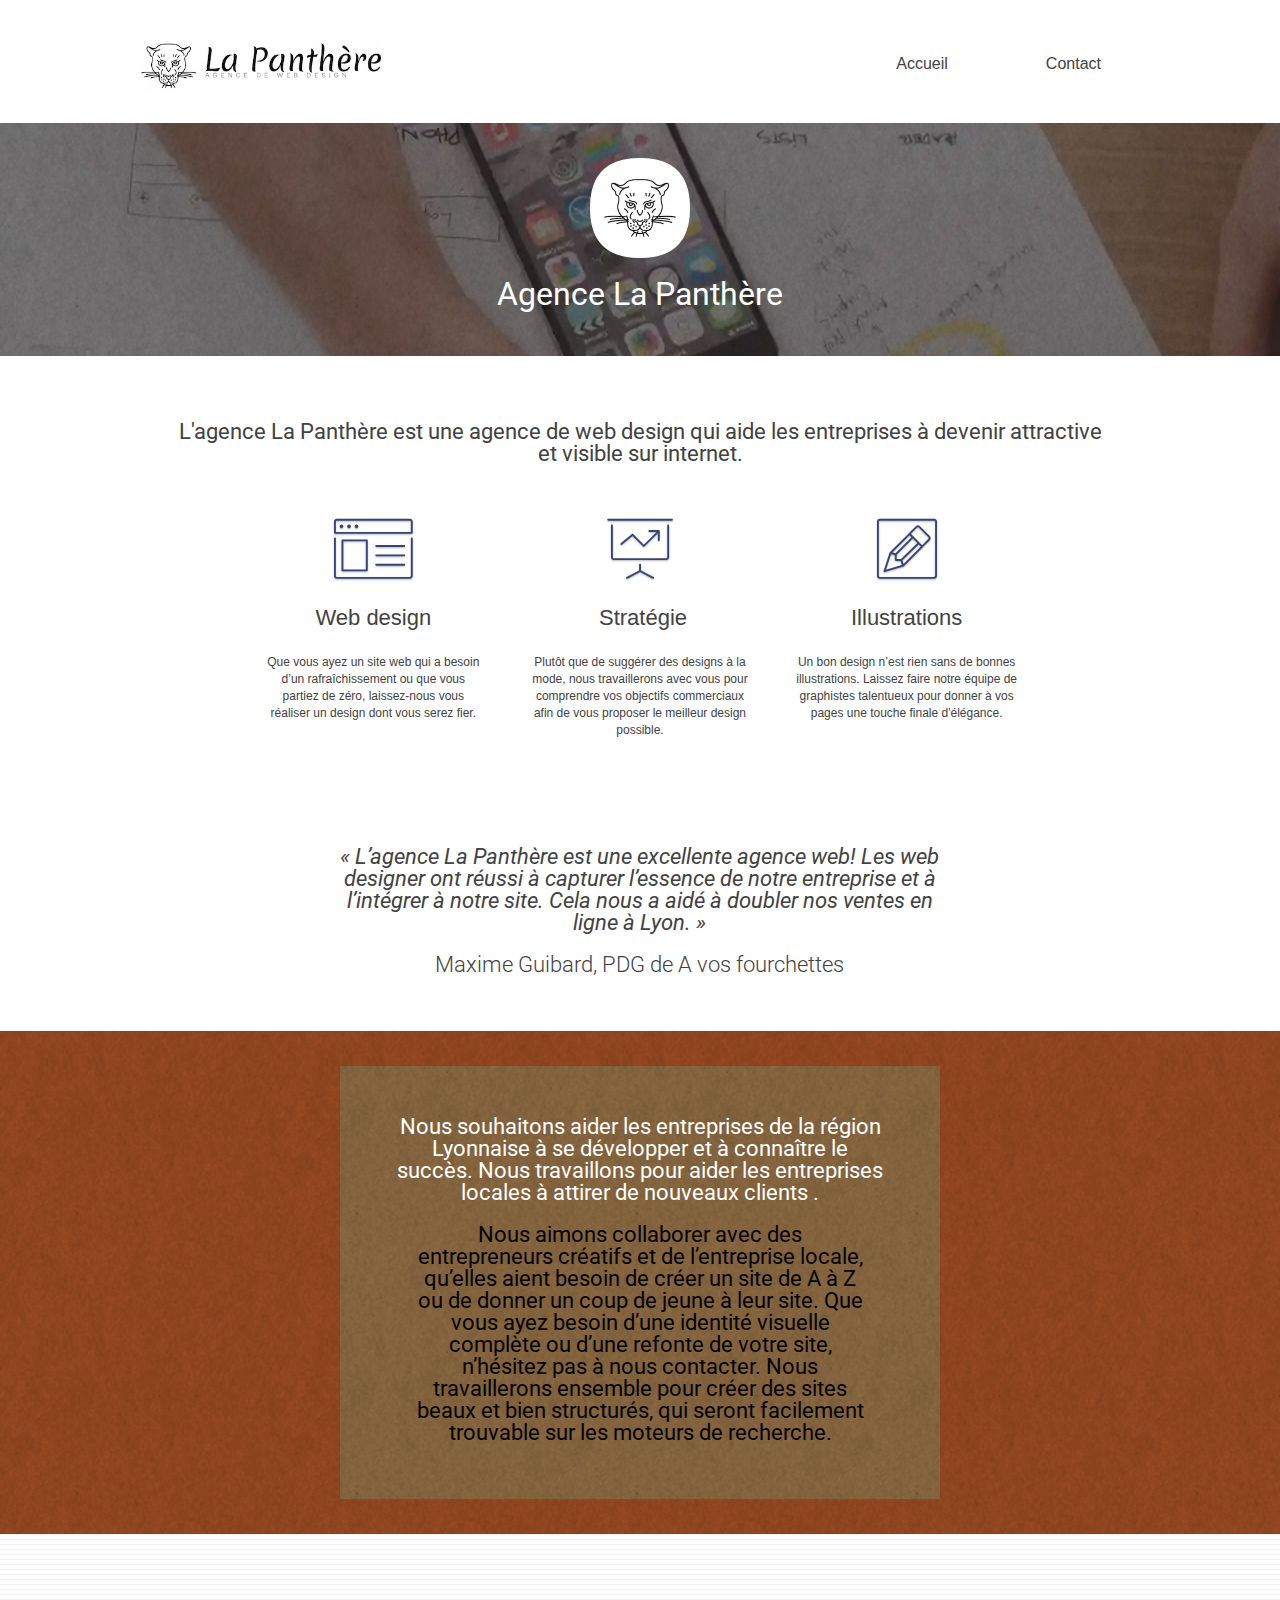
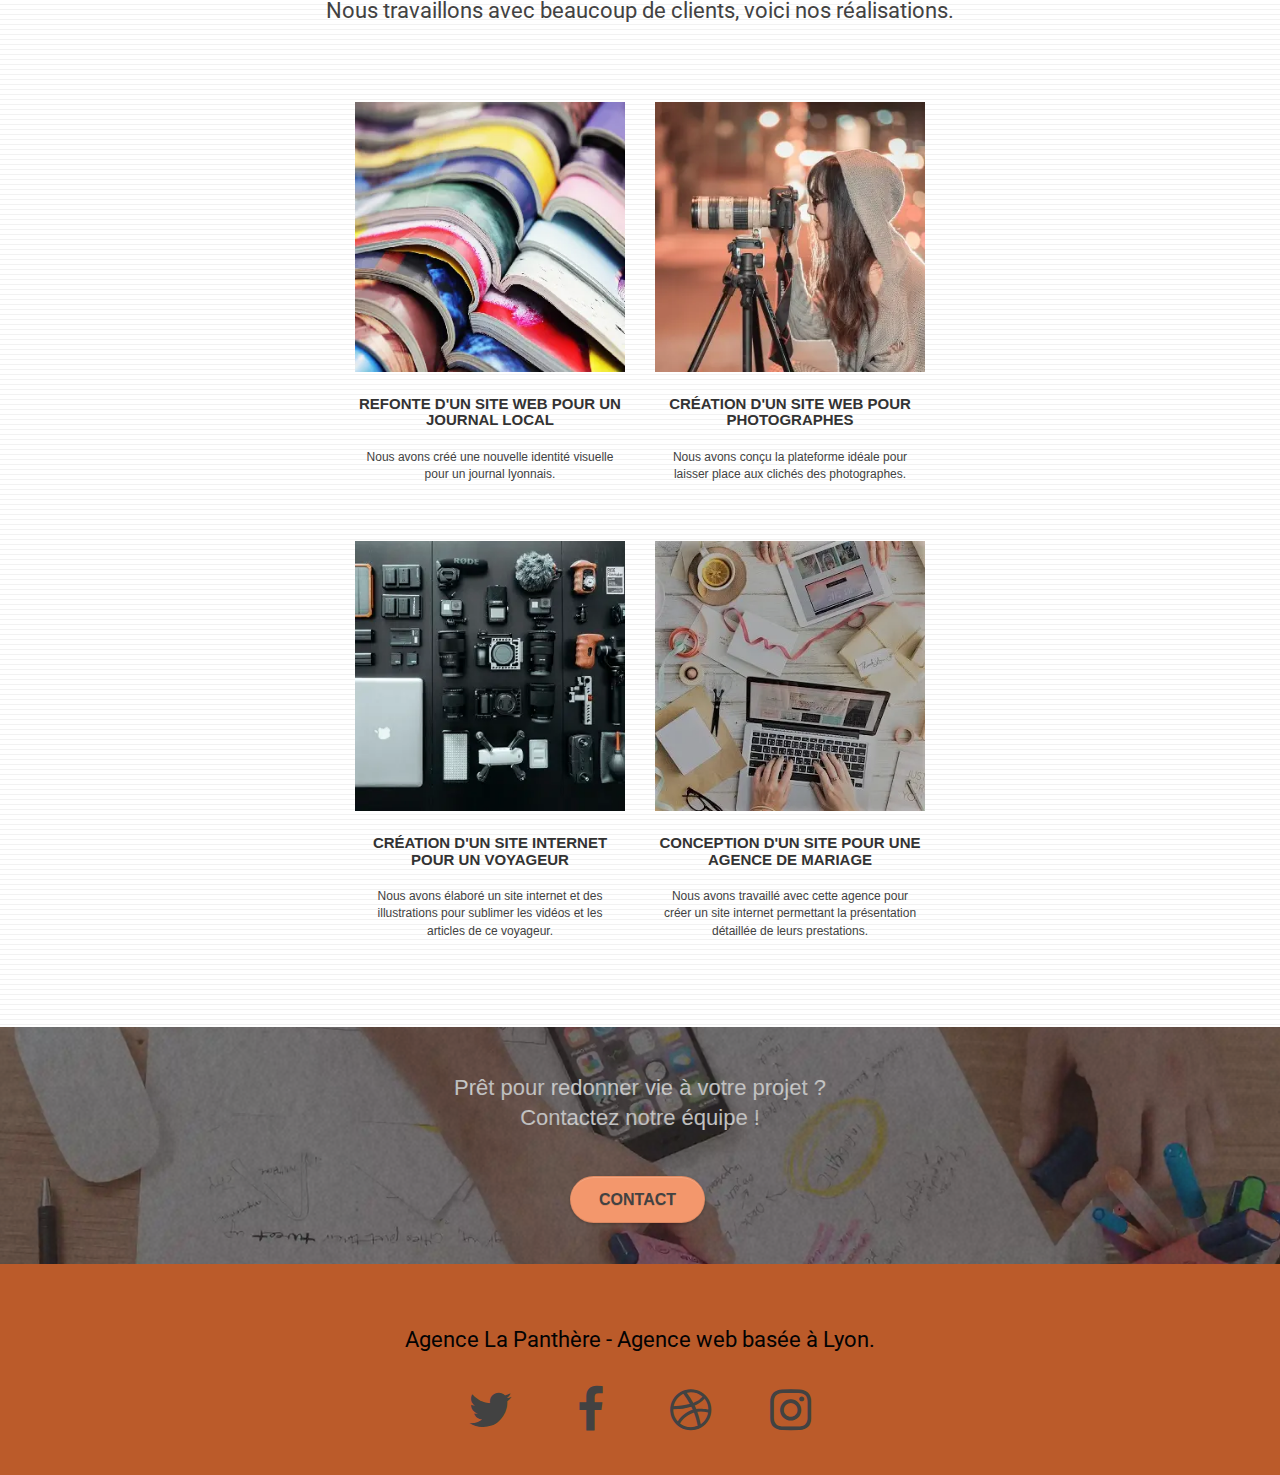
<file: index.html>
<!doctype html>
<html lang="fr">
<head>
	<meta charset="utf-8">
	<meta name="description" content="L'agence La Panthère, une grande agence de web design basée à Lyon.">
	<meta name="viewport" content="width=device-width, initial-scale=1.0, viewport-fit=cover">
	<link rel="shortcut icon" type="image/png" href="favicon.jpg">

	<link rel="preload" href="style.min.css" as="style">
	<link rel="preload" href="./css/bootstrap.min.css" as="style">
	<link rel="preload" href="./css/font-awesome.min.css" as="style">

	<link rel="stylesheet" type="text/css" href="./css/bootstrap.min.css">
	<link rel="stylesheet" type="text/css" href="style.min.css">
	<link rel="stylesheet" type="text/css" href="./css/font-awesome.min.css">
	<link rel="stylesheet" type="text/css" href="./css/et-line.min.css">

	<title>La Panthère, agence de web design à Lyon</title>

	<!-- Global site tag (gtag.js) - Google Analytics -->
	<script async src="https://www.googletagmanager.com/gtag/js?id=G-7GMR4P51TS"></script>
	<script>
		window.dataLayer = window.dataLayer || [];
		function gtag(){dataLayer.push(arguments);}
		gtag('js', new Date());

		gtag('config', 'G-7GMR4P51TS');
	</script>
	<!-- Analytics END -->

</head>
<body>
<!-- Principal conteneur -->
<div class="page-container">

	<!-- bloc-0 -->
	<div class="bloc bgc-white l-bloc " id="bloc-0">
		<div class="container bloc-sm">

			<nav class="navbar row">
				<div class="navbar-header">
					<a class="navbar-brand" href="#"><img src="img/LaPanther.webp" alt="Lyon web design logo agence web meilleure agence" /></a>
				</div>
				<button id="nav-toggle" type="button" class="ui-navbar-toggle navbar-toggle" data-toggle="collapse" data-target=".navbar-1">
					<span class="sr-only">Toggle navigation</span><span class="icon-bar"></span><span class="icon-bar"></span><span class="icon-bar"></span>
				</button>
				<div class="collapse navbar-collapse navbar-1 special-dropdown-nav">
					<ul class="site-navigation nav navbar-nav">
						<li>
							<a href="#">Accueil</a>
						</li>
						<li>
						</li>
						<li>
							<a href="page2.html">Contact</a>
						</li>
					</ul>
				</div>
			</nav>
		</div>
	</div>
	<!-- bloc-0 END -->

	<!-- bloc-1-presentation -->
	<div class="bloc bgc-dark-slate-blue bg-banniere d-bloc bg-t-edge bloc-bg-texture texture-paper b-parallax" id="bloc-1-hero">
		<div class="container bloc-lg">
			<div class="row tight-width-whitespace">
				<div class="col-sm-12">
					<img src="img/logo.webp" class="center-block image-resize-mode" alt="Agence La Panthère, agence web Lyon, création logo Lyon" />
					<h1 class="text-center hero-bloc-text tc-white ">
						Agence La Panthère
					</h1>
				</div>
			</div>
		</div>
	</div>
	<!-- bloc-1-presentation END -->

	<!-- bloc-2-services -->
	<div class="bloc bgc-white l-bloc" id="bloc-2-services">
		<div class="container bloc-md">
			<div class="row">
				<div class="col-sm-12 text-center">
					<p class="text-center ">
						L'agence La Panthère est une agence de web design qui aide les entreprises à devenir attractive et visible sur internet.
					</p>
				</div>
			</div>
			<div class="row voffset-lg med-width-whitespace">
				<div class="col-sm-4">
					<div class="text-center">
						<span class="et-icon-browser sm-shadow icon-dark-slate-blue icons icon-lg"></span>
					</div>
					<h2 class="mg-md text-center">
						Web design
					</h2>
					<p class="text-center ">
						Que vous ayez un site web qui a besoin d&rsquo;un rafraîchissement ou que vous partiez de zéro, laissez-nous vous réaliser un design dont vous serez fier.
					</p>
				</div>
				<div class="col-sm-4">
					<div class="text-center">
						<span class="et-icon-presentation sm-shadow icon-dark-slate-blue icons icon-lg"></span>
					</div>
					<h2 class="mg-md text-center">
						&nbsp;Stratégie
					</h2>
					<p class="text-center ">
						Plutôt que de suggérer des designs à la mode, nous travaillerons avec vous pour comprendre vos objectifs commerciaux afin de vous proposer le meilleur design possible.<br>
					</p>
				</div>
				<div class="col-sm-4">
					<div class="text-center">
						<span class="et-icon-edit sm-shadow icon-dark-slate-blue icons icon-lg"></span>
					</div>
					<h2 class="mg-md text-center">
						Illustrations
					</h2>
					<p class="text-center ">
						Un bon design n’est rien sans de bonnes illustrations. Laissez faire notre équipe de graphistes talentueux pour donner à vos pages une touche finale d'élégance.
					</p>
				</div>
			</div>
			<div class="row voffset-lg voffset">
				<div class="col-xs-12 col-md-8 col-md-offset-2 text-center">
					<p class="text-center ">
						« L’agence La Panthère est une excellente agence web! Les web designer ont réussi à capturer l’essence de notre entreprise et à l’intégrer à notre site.
						Cela nous a aidé à doubler nos ventes en ligne à Lyon. »
					</p>
					<p class="signature">
						Maxime Guibard, PDG de A vos fourchettes
					</p>
				</div>
			</div>
		</div>
	</div>
	<!-- bloc-2-services END -->

	<!-- bloc-3-what-i-do -->
	<div class="bloc tc-white bgc-atomic-tangerine bg-presentation d-bloc bloc-bg-texture texture-paper b-parallax" id="bloc-3-what-i-do">
		<div class="container bloc-lg">
			<div class="row tight-width-whitespace black-background">
				<div class="col-sm-12">
					<h2 class="mg-md text-center tc-white">
						Nous souhaitons aider les entreprises de la région Lyonnaise à se développer et à connaître le succès. Nous travaillons pour aider les entreprises locales à attirer de nouveaux clients .<br>
					</h2>
					<p class="text-center white">
						Nous aimons collaborer avec des entrepreneurs créatifs et de l’entreprise locale, qu’elles aient besoin de créer un site de A à Z ou de donner
						un coup de jeune à leur site. Que vous ayez besoin d’une identité visuelle complète ou d’une refonte de votre site, n’hésitez pas à nous contacter.
						Nous travaillerons ensemble pour créer des sites beaux et bien structurés, qui seront facilement trouvable sur les moteurs de recherche.
					</p>
				</div>
			</div>
		</div>
	</div>
	<!-- bloc-3-what-i-do END -->

	<!-- bloc-4-portfolio -->
	<div class="bloc bgc-white bg-lines-h2-bg bg-repeat l-bloc" id="bloc-4-portfolio">
		<div class="container bloc-lg">
			<div class="row">
				<div class="col-sm-12 text-center">
					<p class="text-center ">
						Nous travaillons avec beaucoup de clients, voici nos réalisations.
					</p>
				</div>
			</div>
			<div class="row tight-width-whitespace portfolio-row">
				<div class="col-sm-6">
					<a href="#" data-lightbox="img/1.webp" data-gallery-id="gallery-1" data-caption="Refonte d'un site web pour un journal local" data-frame="snapshot-lb"><img src="img/1.webp" alt="Lyon web design logo agence web meilleure agence et refonte site web journal" class="img-responsive portfolio-thumb" /></a>
					<h3 class="mg-md text-center">
						Refonte d'un site web pour un journal local
					</h3>
					<p class="text-center">
						Nous avons créé une nouvelle identité visuelle pour un journal lyonnais.
					</p>
				</div>
				<div class="col-sm-6">
					<a href="#" data-lightbox="img/2.webp" data-gallery-id="gallery-1" data-caption="Création d'un site web pour photographes" data-frame="snapshot-lb"><img src="img/2.webp" class="img-responsive portfolio-thumb" alt="Lyon web design logo agence web meilleure agence, Création d'un site web pour photographes" /></a>
					<h3 class="mg-md text-center">
						Création d'un site web pour photographes
					</h3>
					<p class="text-center">
						Nous avons conçu la plateforme idéale pour laisser place aux clichés des photographes.
					</p>
				</div>
			</div>
			<div class="row tight-width-whitespace portfolio-row">
				<div class="col-sm-6">
					<a href="#" data-lightbox="img/3.webp" data-gallery-id="gallery-1" data-caption="Création d'un site internet pour un voyageur" data-frame="snapshot-lb"><img src="img/3.webp" class="img-responsive portfolio-thumb" alt="Lyon web design logo agence web meilleure agence, Création d'un site web pour voyageur"/></a>
					<h3 class="mg-md text-center">
						Création d'un site internet pour un voyageur
					</h3>
					<p class="text-center">
						Nous avons élaboré un site internet et des illustrations pour sublimer les vidéos et les articles de ce voyageur.
					</p>
				</div>
				<div class="col-sm-6">
					<a href="#" data-lightbox="img/4.webp" data-gallery-id="gallery-1" data-caption="Conception d'un site pour une agence de mariage" data-frame="snapshot-lb"><img src="img/4.webp" class="img-responsive portfolio-thumb" alt="Lyon web design logo agence web meilleure agence, Création d'un site web pour agence de mariage" /></a>
					<h3 class="mg-md text-center">
						Conception d'un site pour une agence de mariage
					</h3>
					<p class="text-center">
						Nous avons travaillé avec cette agence pour créer un site internet permettant la présentation détaillée de leurs prestations.
					</p>
				</div>
			</div>
		</div>
	</div>
	<!-- bloc-4-portfolio END -->

	<!-- bloc-5-cta -->
	<div class="bloc bgc-dark-slate-blue bg-banniere d-bloc bloc-bg-texture texture-paper" id="bloc-5-cta">
		<div class="container bloc-lg">
			<div class="row">
				<h2 class="mg-md text-center tc-white">
					Prêt pour redonner vie à votre projet ?<br>Contactez notre équipe !
				</h2>
				<div class="col-sm-12 text-center">
					<a href="page2.html" class="btn btn-atomic-tangerine btn-clean btn-rd btn-lg cta-hero">Contact</a>
				</div>
			</div>
		</div>
	</div>
	<!-- bloc-5-cta END -->

	<!-- Footer - bloc-8 -->
	<div class="bloc bgc-atomic-tangerine d-bloc" id="bloc-8">
		<div class="container bloc-sm">
			<div class="row">
				<div class="col-sm-12">
					<p class="text-center white">
						Agence La Panthère - Agence web basée à Lyon.<br>
					</p>
					<div class="row row-no-gutters social">
						<div class="col-sm-3">
							<div class="text-center">
								<a class="social" href="https://twitter.com/" aria-label="lien vers le site de twitter"><span class="fa fa-twitter icon-md"></span></a>
							</div>
						</div>
						<div class="col-sm-3">
							<div class="text-center">
								<a class="social" href="https://www.facebook.com/" aria-label="lien vers le site de  facebook "><span class="fa fa-facebook icon-md"></span></a>
							</div>
						</div>
						<div class="col-sm-3">
							<div class="text-center">
								<a class="social" href="https://dribbble.com/" aria-label="lien vers le site de dribbble"><span class="fa fa-dribbble icon-md"></span></a>
							</div>
						</div>
						<div class="col-sm-3">
							<div class="text-center">
								<a class="social" href="https://www.instagram.com/" aria-label="lien vers le site de instagram"><span class="fa fa-instagram icon-md"></span></a>
							</div>
						</div>
					</div>
				</div>
			</div>
			<!-- Footer - bloc-8 END -->

		</div>
		<!-- Principal conteneur END -->
	</div>
</div>

<script src="./js/jquery-2.1.0.min.js"></script>
<script src="./js/bootstrap.min.js"></script>
<script src="./js/blocs.min.js"></script>
<script src="./js/jquery.touchSwipe.min.js" defer></script>
<script src="./js/gmaps.min.js"></script>

</body>
</html>
</file>
<file: style.min.css>
@import url('https://fonts.googleapis.com/css2?family=Roboto:ital,wght@0,100;0,300;0,400;1,100;1,300;1,400&display=swap');body{margin:0;padding:0;background:#FFF;overflow-x:hidden;-webkit-font-smoothing:antialiased}a,button{transition:all .3s ease-in-out;outline:none !important}a:hover{text-decoration:none;cursor:pointer}.bloc{width:100%;clear:both;background:50% 50% no-repeat;padding:0 50px;-webkit-background-size:cover;-o-background-size:cover;background-size:cover;position:relative}.bloc .container{padding:3% 0}.bloc-lg{padding:100px 50px}.bloc-md{padding:50px}.bloc-sm{padding:20px 50px}.col-xs-12 .text-center,.col-xs-12 .signature,.col-sm-12 .text-center{font-size:22px;font-family:'Roboto',sans-serif;font-weight:400;line-height:1}.col-sm-12 img{width:100px;height:100px}.col-xs-12 .text-center{font-style:italic}.col-xs-12 .signature{font-weight:300}.bg-center,.bg-l-edge,.bg-r-edge,.bg-t-edge,.bg-b-edge,.bg-tl-edge,.bg-bl-edge,.bg-tr-edge,.bg-br-edge,.bg-repeat{-webkit-background-size:auto !important;-o-background-size:auto !important;background-size:auto !important}.bg-repeat{background:repeat}.bg-t-edge{background:top no-repeat}.bloc-bg-texture::before{content:"";background-size:2px 2px;position:absolute;top:0;bottom:0;left:0;right:0}.texture-paper::before{background:url("img/texture-paper.webp");background-size:280px 280px}.b-parallax{background-attachment:fixed}.d-bloc{color:#424242}.d-bloc button:hover{color:rgba(255,255,255,.9)}.d-bloc .icon-round,.d-bloc .icon-square,.d-bloc .icon-rounded,.d-bloc .icon-semi-rounded-a,.d-bloc .icon-semi-rounded-b{border-color:rgba(255,255,255,.9)}.d-bloc .divider-h span{border-color:rgba(255,255,255,.2)}.d-bloc .a-btn,.d-bloc .navbar a,.d-bloc .navbar-brand,.d-bloc a .icon-sm,.d-bloc a .icon-md,.d-bloc a .icon-lg,.d-bloc a .icon-xl,.d-bloc h1 a,.d-bloc h2 a,.d-bloc h3 a,.d-bloc h4 a,.d-bloc h5 a,.d-bloc h6 a,.d-bloc p a{color:#424242}.d-bloc .a-btn:hover,.d-bloc .navbar a:hover,.d-bloc .navbar-brand:hover,.d-bloc a:hover .icon-sm,.d-bloc a:hover .icon-md,.d-bloc a:hover .icon-lg,.d-bloc a:hover .icon-xl,.d-bloc h1 a:hover,.d-bloc h2 a:hover,.d-bloc h3 a:hover,.d-bloc h4 a:hover,.d-bloc h5 a:hover,.d-bloc h6 a:hover,.d-bloc p a:hover{color:rgba(255,255,255,1)}.d-bloc .navbar-toggle .icon-bar{background:rgba(255,255,255,1)}.d-bloc .btn-wire,.d-bloc .btn-wire:hover{color:rgba(255,255,255,1);border-color:rgba(255,255,255,1)}.d-bloc .panel{color:rgba(0,0,0,.5)}.d-bloc .panel button:hover{color:rgba(0,0,0,.7)}.d-bloc .panel icon{border-color:rgba(0,0,0,.7)}.d-bloc .panel .divider-h span{border-color:rgba(0,0,0,.1)}.d-bloc .panel .a-btn{color:rgba(0,0,0,.6)}.d-bloc .panel .a-btn:hover{color:rgba(0,0,0,1)}.d-bloc .panel .btn-wire,.d-bloc .panel .btn-wire:hover{color:rgba(0,0,0,.7);border-color:rgba(0,0,0,.3)}.d-bloc .panel,.l-bloc{color:rgba(0,0,0,.5)}.d-bloc .panel button:hover,.l-bloc button:hover{color:rgba(0,0,0,.7)}.l-bloc .icon-round,.l-bloc .icon-square,.l-bloc .icon-rounded,.l-bloc .icon-semi-rounded-a,.l-bloc .icon-semi-rounded-b{border-color:rgba(0,0,0,.7)}.d-bloc .panel .divider-h span,.l-bloc .divider-h span{border-color:rgba(0,0,0,.1)}.d-bloc .panel .a-btn,.l-bloc .a-btn,.l-bloc .navbar a,.l-bloc .navbar-brand,.l-bloc a .icon-sm,.l-bloc a .icon-md,.l-bloc a .icon-lg,.l-bloc a .icon-xl,.l-bloc h1 a,.l-bloc h2 a,.l-bloc h3 a,.l-bloc h4 a,.l-bloc h5 a,.l-bloc h6 a,.l-bloc p a{color:rgba(0,0,0,.6)}.d-bloc .panel .a-btn:hover,.l-bloc .a-btn:hover,.l-bloc .navbar a:hover,.l-bloc .navbar-brand:hover,.l-bloc a:hover .icon-sm,.l-bloc a:hover .icon-md,.l-bloc a:hover .icon-lg,.l-bloc a:hover .icon-xl,.l-bloc h1 a:hover,.l-bloc h2 a:hover,.l-bloc h3 a:hover,.l-bloc h4 a:hover,.l-bloc h5 a:hover,.l-bloc h6 a:hover,.l-bloc p a:hover{color:rgba(0,0,0,1)}.l-bloc .navbar-toggle .icon-bar{color:rgba(0,0,0,.6)}.d-bloc .panel .btn-wire,.d-bloc .panel .btn-wire:hover,.l-bloc .btn-wire,.l-bloc .btn-wire:hover{color:rgba(0,0,0,.7);border-color:rgba(0,0,0,.3)}.voffset{margin-top:30px}.voffset-lg{margin-top:80px}.row-no-gutters{margin-right:0;margin-left:0}.row.row-no-gutters>[class^="col-"],.row.row-no-gutters>[class*=" col-"]{padding-right:0;padding-left:0}#bloc-1-hero h1{font-size:32px}.navbar{margin-bottom:0;z-index:1}.navbar-brand{padding:3px 15px;font-size:25px;font-weight:600;line-height:44px}.navbar-brand img{width:240px;height:54px;margin:0 5px 0 0;display:inline}.nav-center .navbar-brand img{margin:0}.navbar .nav{padding-top:2px;margin-right:-16px;float:right;z-index:1}.nav>li{float:left;margin-top:4px;font-size:16px;margin-right:34px}.navbar-nav .open .dropdown-menu>li>a{text-align:inherit}.nav>li a:hover,.nav>li a:focus{background:transparent}.navbar-toggle{margin:10px 10px 0 0;border:0}.navbar-toggle:hover{background:transparent !important}.navbar-toggle .icon-bar{background-color:rgba(0,0,0,.5);width:26px}.nav-invert .navbar .nav{float:left}.nav-invert .navbar-header,.nav-invert .navbar-brand{float:right;position:relative;z-index:2}@media(min-width:768px){.site-navigation{position:absolute;top:50%;right:20px;transform:translate(0,-50%);-webkit-transform:translateY(-50%)}.nav>li .dropdown-menu a,.nav>li .dropdown-menu a:hover{color:#484848}.nav-invert .site-navigation{left:0;right:0}.nav-center{text-align:center}.nav-center .navbar-header{width:100%}.nav-center .navbar-header,.nav-center .navbar-brand,.nav-center .nav>li{float:none;display:inline-block}.nav-center .site-navigation{position:relative;width:100%;right:0;margin-right:0;margin-top:20px}.nav-center.mini-nav .navbar-toggle{float:none;margin:10px auto 0}}.nav>li>.dropdown a{background:none !important;display:block;padding:14px 15px}nav .caret{margin:0 5px}.dropdown-menu .dropdown-menu{top:-8px;left:100%}.dropdown-menu .dropmenu-flow-right{top:100%;left:0;margin-left:-1px;border-top-left-radius:0;border-top-right-radius:0}.dropdown-menu .dropdown span{border:4px solid transparent;border-left-color:black;margin:6px -5px 0 0 !important;float:right}.mg-md{margin-top:10px;margin-bottom:20px}.mg-lg{margin-top:10px;margin-bottom:40px}.btn{margin:0 5px 5px 0}.btn.pull-right{margin:0 0 5px 5px}.btn-d,.btn-d:hover,.btn-d:focus{color:#FFF;background:rgba(0,0,0,.3)}button{outline:none !important}.btn-rd{border-radius:40px}.btn-clean{border:1px solid rgba(0,0,0,.08);border-bottom-color:rgba(0,0,0,.1);text-shadow:0 1px 0 rgba(0,0,1,.1);box-shadow:0 1px 3px rgba(0,0,1,.25),inset 0 1px 0 0 rgba(255,255,255,.15)}.icon-md{font-size:48px !important;margin:5px}.icon-lg{font-size:60px !important}.sm-shadow{text-shadow:0 1px 2px rgba(0,0,0,.3)}.panel-sq,.panel-sq .panel-heading,.panel-sq .panel-footer{border-radius:0}.panel-rd{border-radius:30px}.panel-rd .panel-heading{border-radius:29px 29px 0 0}.panel-rd .panel-footer{border-radius:0 0 29px 29px}.form-control{border-color:rgba(0,0,0,.1);box-shadow:none}.scrollToTop{width:40px;height:40px;position:fixed;bottom:20px;right:20px;opacity:0;z-index:500;transition:all .3s ease-in-out}.scrollToTop span{margin-top:6px}.showScrollTop{font-size:14px;opacity:1}a[data-lightbox]{position:relative;display:block;text-align:center}a[data-lightbox]:hover::before{content:"+";font-family:"HelveticaNeue-Light","Helvetica Neue Light","Helvetica Neue",Helvetica,Arial,sans-serif;font-size:32px;width:50px;height:50px;margin-left:-25px;border-radius:50%;background:rgba(0,0,0,.6);color:#FFF;font-weight:100;z-index:1;position:absolute;top:50%;transform:translateY(-50%);-webkit-transform:translateY(-50%)}a[data-lightbox]:hover img{opacity:.6;-webkit-animation-fill-mode:none;animation-fill-mode:none}#lightbox-modal{display:flex;align-items:center}#lightbox-modal .modal-dialog{width:90%;max-width:900px;margin:0 auto 0}#lightbox-modal .modal-dialog img{max-height:90vh;margin:0 auto}.lightbox-caption{padding:20px;color:#FFF;background:rgba(0,0,0,.5);position:absolute;left:15px;right:15px;bottom:5px}.close-lightbox{color:#FFF;font-size:30px;position:absolute;top:20px;right:20px;z-index:20;background:rgba(0,0,0,.5);border:0;line-height:30px;padding:0 9px 5px;opacity:.3}.close-lightbox:hover,.next-lightbox:hover,.prev-lightbox:hover{opacity:1.0;color:#FFF}.next-lightbox,.prev-lightbox{font-size:20px;color:rgba(255,255,255,.9);background:rgba(0,0,0,.5);transition:all .2s ease-in-out;position:absolute;top:45%;z-index:1;opacity:.4}.next-lightbox{padding:6px 8px 1px 13px;right:25px}.prev-lightbox{padding:6px 13px 1px 10px;left:25px}.snapshot-lb .modal-body{padding-bottom:45px}.snapshot-lb .lightbox-caption{padding:0;color:rgba(0,0,0,.5);background:0}h1,h2,h3,h4,h5,h6,p,label,.btn,a{font-family:"helvetica",sans-serif;font-weight:400;color:#424242 !important}.container{max-width:1000px}.hero-bloc-text{font-size:38px}.hero-bloc-text-sub{font-size:36px}.statement-bloc-text{line-height:26px;font-style:italic;font-size:20px;text-align:center;font-weight:lighter;max-width:520px;margin:auto auto auto auto}p{font-size:12px;margin:3%}.tight-width-whitespace{max-width:600px;margin:auto auto auto auto}.h1{font-size:20px;font-family:"Open Sans",sans-serif}.cta-hero{margin-top:22px;color:#fff !important;text-transform:uppercase;padding:12px 28px 12px 28px;font-size:16px;font-weight:700}.social{max-width:400px;margin:auto auto auto auto}h2{font-size:22px;line-height:1.4em}h3{font-size:15px;text-transform:uppercase;font-weight:700;color:#333 !important}.med-width-whitespace{max-width:800px;margin:auto auto auto auto;box-shadow:0 0 0 #000}h1{color:#333 !important}h4{color:#333 !important}.icons{margin-bottom:14px;margin-top:24px}.white{color:#030303 !important}.portfolio-thumb{margin-bottom:24px;margin-right:auto;margin-left:auto;height:270px;width:270px}.portfolio-row{margin-bottom:44px;margin-top:50px}.avatar{box-shadow:0 4px 9px rgba(0,0,0,0.3)}.black-background{background-color:rgba(165,147,99,0.7);padding:40px 40px 40px 40px}.bold-link{font-weight:900;text-decoration:underline !important}.bgc-white{background-color:#fff}.bgc-dark-slate-blue{background-color:#364577}.bgc-atomic-tangerine{background-color:#bb5b2a}.tc-white{color:#fff !important}.btn-atomic-tangerine{background:#f3976c;color:#424242 !important}.btn-atomic-tangerine:hover{background:#c27956 !important;color:#fff !important}.ltc-white{color:#fff !important}.ltc-white:hover{color:#ccc !important}.ltc-atomic-tangerine{color:#cb4b10 !important}.ltc-atomic-tangerine:hover{color:#cb4b10 !important}.icon-dark-slate-blue{color:#364577 !important;border-color:#364577 !important}.bg-dots-bg{background-image:url("img/dots-bg.webp")}.bg-lines-h2-bg{background-image:url("img/lines-h2-bg.webp")}.bg-banniere{background-image:url("img/agence-la-panthere.webp")}.bg-presentation{background-image:url("img/image-de-presentation.webp")}@media(max-width:1024px){.bloc{padding-left:20px;padding-right:20px}.bloc.full-width-bloc,.bloc-tile-2.full-width-bloc .container,.bloc-tile-3.full-width-bloc .container,.bloc-tile-4.full-width-bloc .container{padding-left:0;padding-right:0}}@media(max-width:992px) and (min-width:768px){.navbar .nav{max-width:100%;padding-right:10%}.nav-center.navbar .nav{max-width:100%}}@media only screen and (width:768px) and (orientation:landscape){.b-parallax{background-attachment:scroll}}@media only screen and (width:1024px) and (-webkit-min-device-pixel-ratio:1.5){.b-parallax{background-attachment:scroll}}@media(max-width:991px){.container{width:100%}.b-parallax{background-attachment:scroll}.page-container,#hero-bloc{overflow-x:hidden;position:relative}.bloc-group,.bloc-group .bloc{display:block;width:100%}.bloc-fill-screen .fill-bloc-top-edge,.bloc-fill-screen .fill-bloc-bottom-edge{padding:0 20px}}@media(max-width:767px){.page-container{overflow-x:hidden;position:relative}h1,h2,h3,h4,h5,h6,p,#disqus_thread{padding-left:10px !important;padding-right:10px !important}.b-parallax{background-attachment:scroll}.navbar .nav{padding-top:0;border-top:1px solid rgba(0,0,0,.2);float:none !important}.navbar.row{margin-left:0;margin-right:0}.site-navigation{position:inherit;transform:none;-webkit-transform:none;-ms-transform:none}.nav>li{margin-top:0;border-bottom:1px solid rgba(0,0,0,.1);background:rgba(0,0,0,.05);text-align:left;padding-left:15px;width:100%}.nav>li:hover{background:rgba(0,0,0,.08)}.dropdown .dropdown a .caret{float:none;margin:5px 0 0 10px !important;border:4px solid transparent;border-top-color:black}#hero-bloc .navbar .nav{background:rgba(0,0,0,.8)}#hero-bloc .navbar .nav a{color:rgba(255,255,255,.6)}.hero{padding:50px 0}.hero-nav{left:-1px;right:-1px}.navbar-collapse{padding:0;overflow-x:hidden;-webkit-box-shadow:none;box-shadow:none}.nav-invert .navbar-header{float:none;width:100%}.nav-invert .navbar-toggle{float:left;margin-left:10px}.bloc{padding-left:0;padding-right:0}.bloc-xxl,.bloc-xl,.bloc-lg{padding:40px 0}.bloc-sm,.bloc-md{padding-left:0;padding-right:0}.bloc-tile-2 .container,.bloc-tile-3 .container,.bloc-tile-4 .container,.bloc-fill-screen .fill-bloc-top-edge,.bloc-fill-screen .fill-bloc-bottom-edge{padding-left:0;padding-right:0}.a-block{padding:0 10px}.btn-dwn{display:none}.voffset{margin-top:5px}.voffset-md{margin-top:20px}.voffset-lg{margin-top:30px}form{padding:5px}.close-lightbox{display:inline-block}.blocsapp-device-iphone5{background-size:216px 425px;padding-top:60px;width:216px;height:425px}.blocsapp-device-iphone5 img{width:180px;height:320px}}@media(max-width:400px){.bloc{padding-left:0;padding-right:0}}@media(max-width:767px){.bloc-mob-center-text{text-align:center}}
</file>
